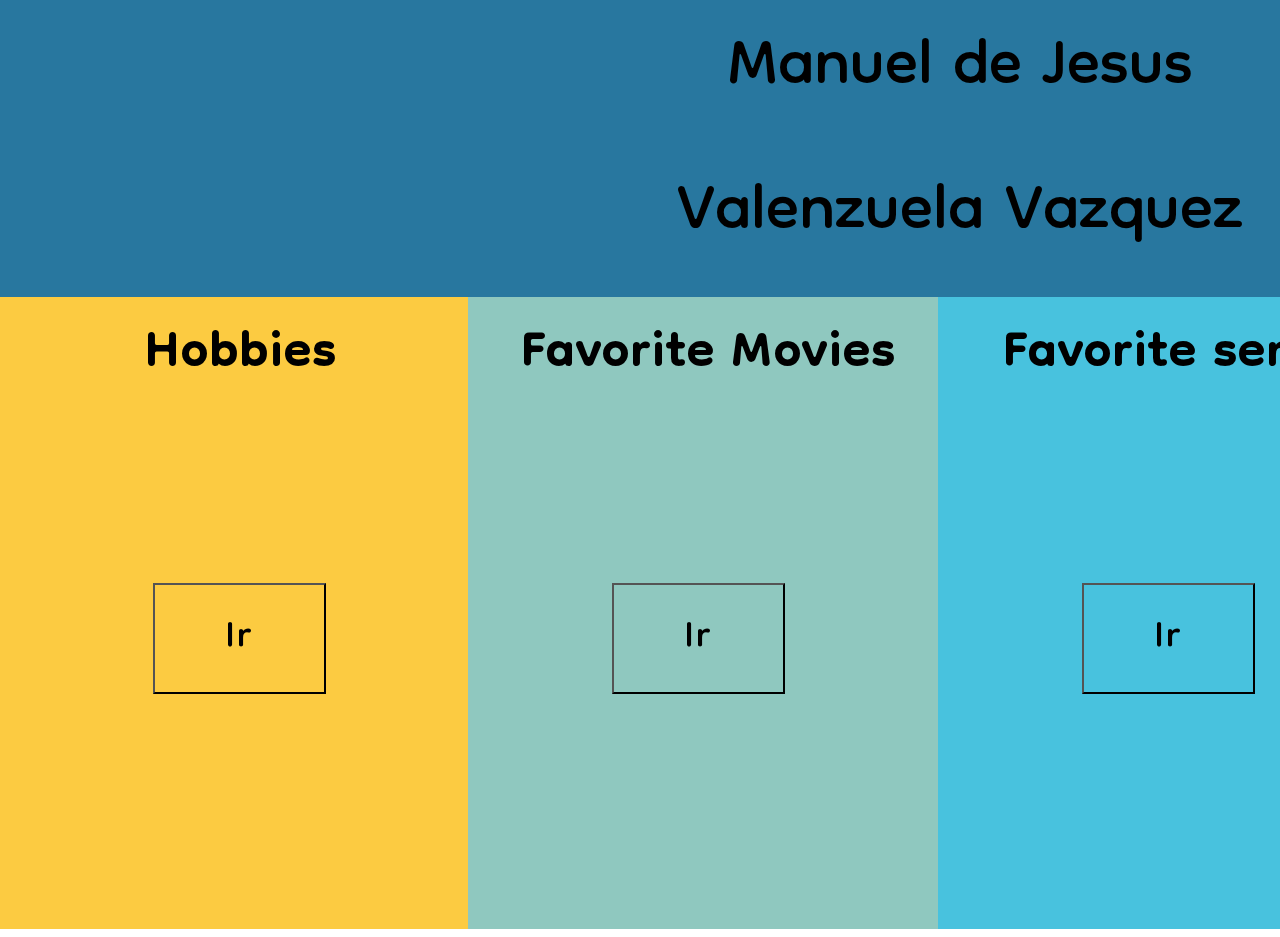
<file: index.html>
<!DOCTYPE html>
<html lang="en">
<head>
    <meta charset="UTF-8">
    <meta http-equiv="X-UA-Compatible" content="IE=edge">
    <meta name="viewport" content="width=device-width, initial-scale=1.0">
    <title>Landinpage</title>
    <link rel="stylesheet" href="styles.css">
    <STYLE type="text/css"> H1 {margin: 3px 0px -70px 0px;} </STYLE>
</head>
<body>
    <main>
        <div class="principal">
            <div class="intro">
                <p class="nombre"> Manuel de Jesus <br> Valenzuela Vazquez</p>
            </div> 
            
            <div class="hobbies">
            <h1>Hobbies</h1>
            <form action="hobbies.html">
                <button class="btnHobbies" type="submit">Ir</button>
                </form>
            </div>

            <div class="peliculas">
            <h1>Favorite Movies</h1>
            <form action="peliculas.html">
                <button class="btnPeliculas" type="submit">Ir</button>
                </form>
            </div>

            <div class="series">
            <h1>Favorite series</h1>
            <form action="series.html">
                <button class="btnSeries" type="submit">Ir</button>
                </form>
            </div>

            <div class="contacto">
            <h1>Contact</h1>
            <form action="contacto.html">
            <button class="btnContacto" type="submit">Ir</button>
            </form>
            </div>

        </div>      
    </main>
</body>
</html>
</file>
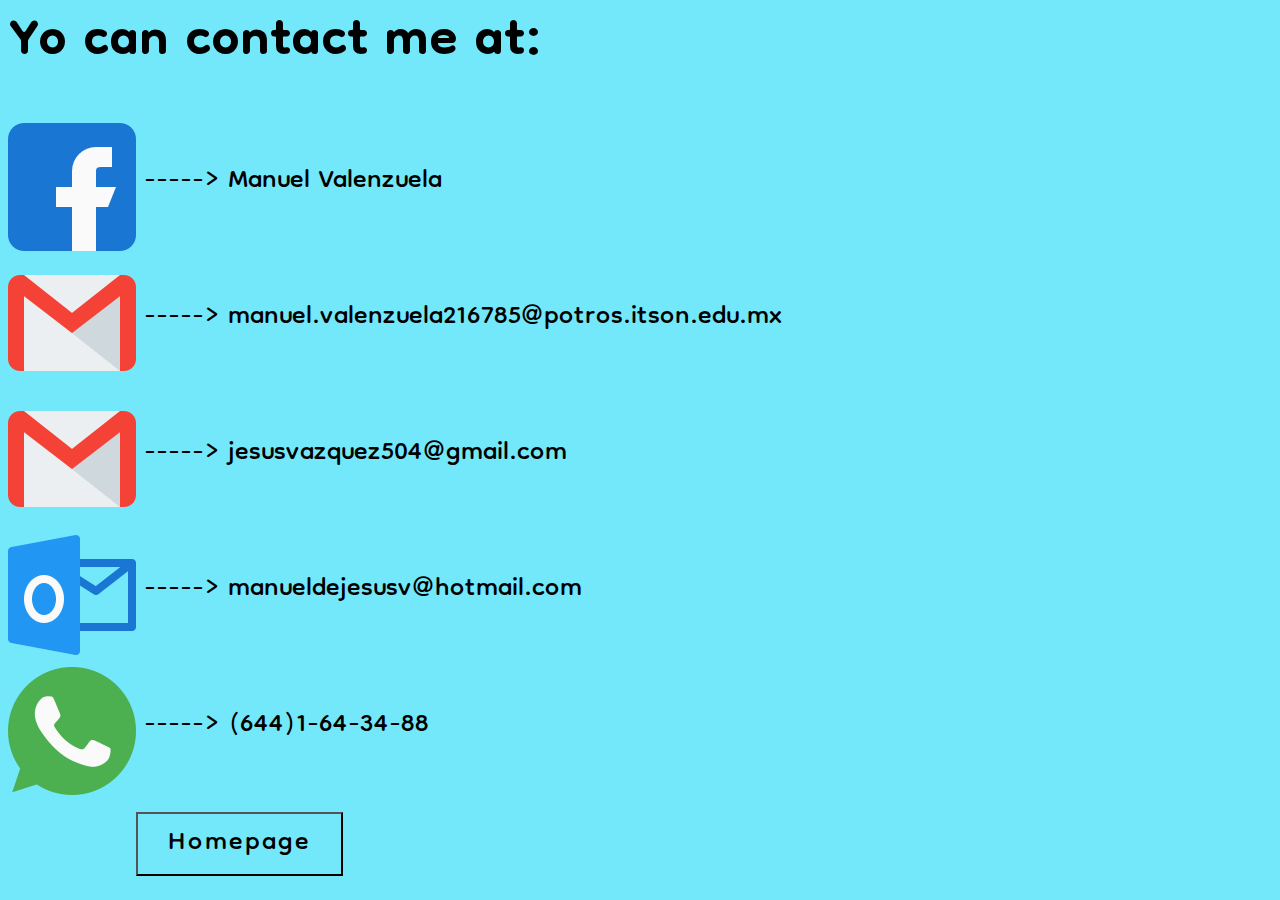
<file: contacto.html>
<!DOCTYPE html>
<html lang="en">
<head>
    <meta charset="UTF-8">
    <meta http-equiv="X-UA-Compatible" content="IE=edge">
    <meta name="viewport" content="width=device-width, initial-scale=1.0">
   <link rel="stylesheet" href="styles.css">
    <title>Contact</title>
</head>
<body class="bdyContacto">
    <main>
        <h1>
            Yo can contact me at:
        </h1>

        <div class="fb">
            <p class="txtFb">  
                <img class="imgFb" src="images/facebook.png" align="middle"> -----> Manuel Valenzuela 
            </p> 
        </div>
 
        <div class="gmail">
            <p class="txtGmail">  
                <img class="imgGmail" src="images/gmail.png" align="middle"> -----> manuel.valenzuela216785@potros.itson.edu.mx
            </p> 
        </div>

        <div class="gmail2">
            <p class="txtGmail2">  
                <img class="imgGmail2" src="images/gmail.png" align="middle"> -----> jesusvazquez504@gmail.com
            </p> 
        </div>

        <div class="out">
            <p class="txtOut">  
                <img class="imgOut" src="images/panorama.png" align="middle"> -----> manueldejesusv@hotmail.com
            </p> 
        </div>

        <div class="wha">
            <p class="txtWha">  
                <img class="imgWha" src="images/whatsapp.png" align="middle"> -----> (644)1-64-34-88
            </p> 
        </div>

        <div>
            <form action="index.html">
                <button class="btnContactoAtras" type="submit">Homepage</button>
            </form>
        </div>
    </main>
</body>
</html>
</file>
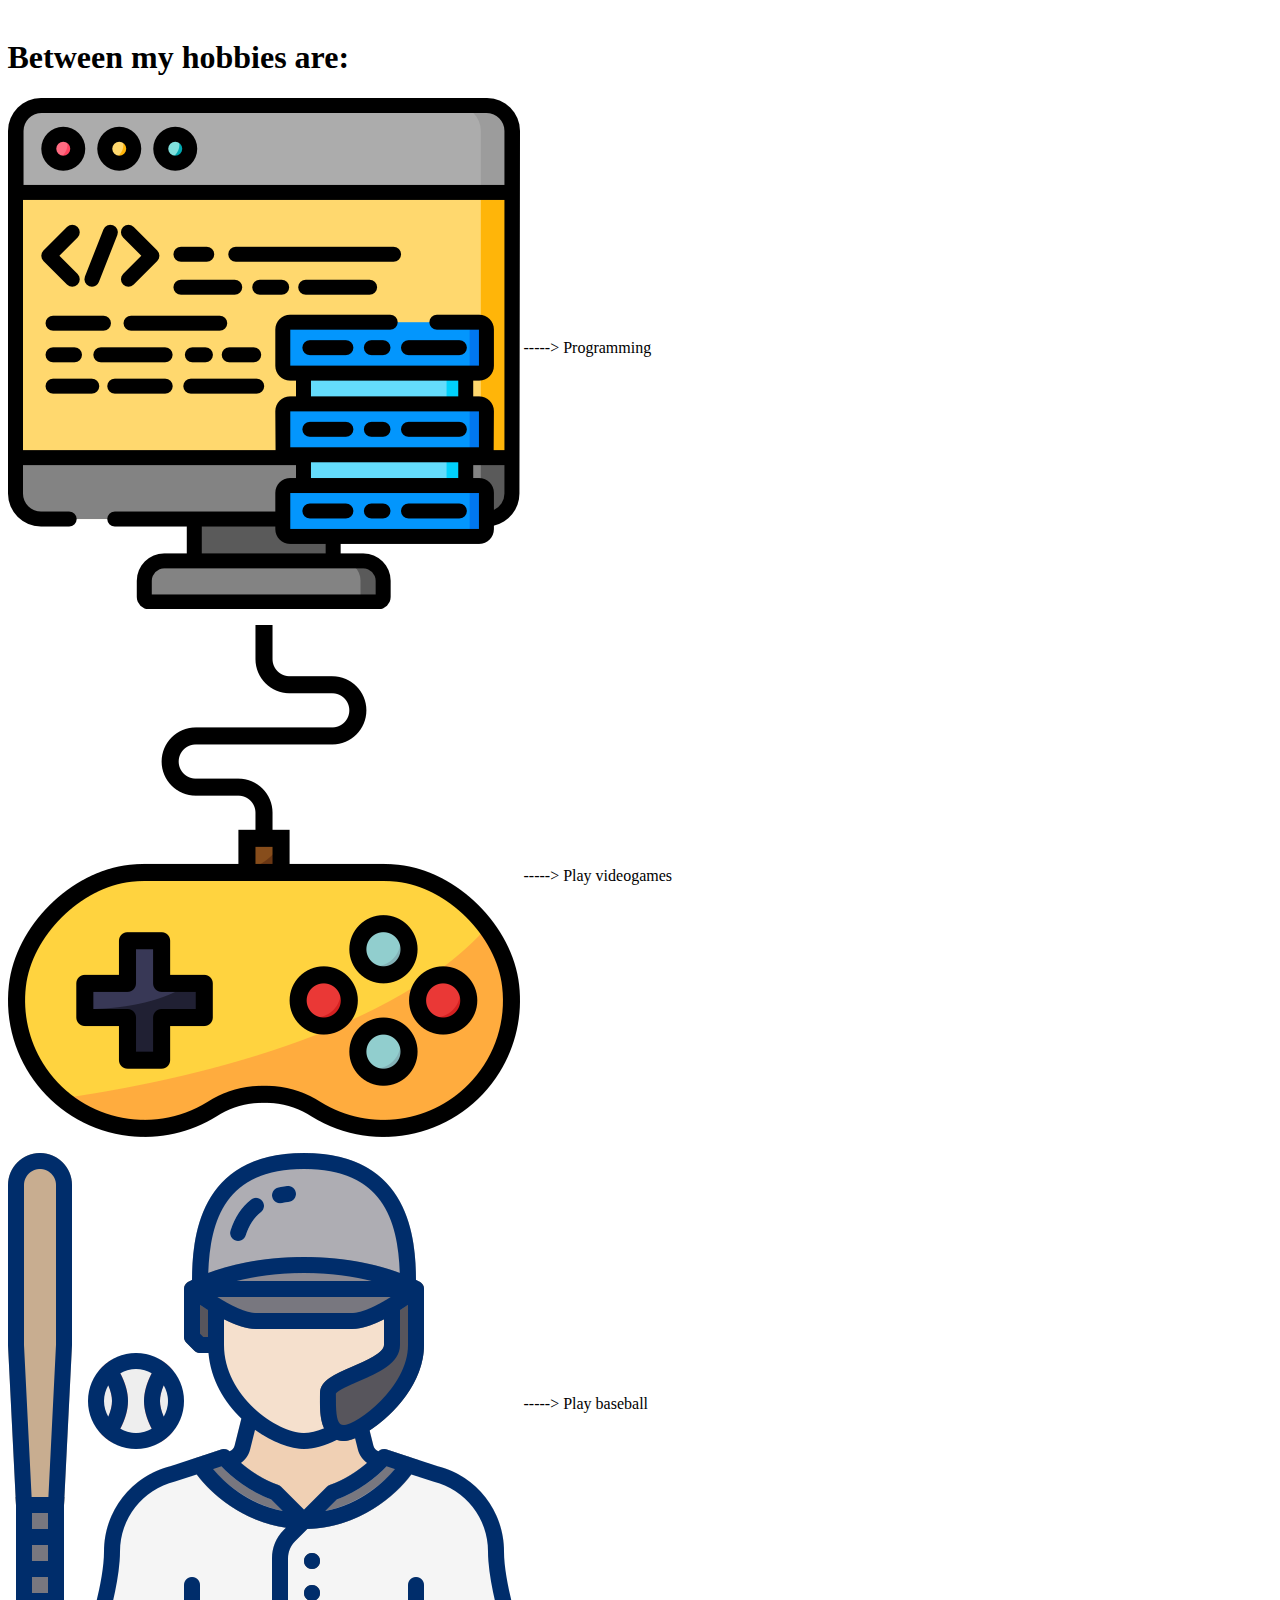
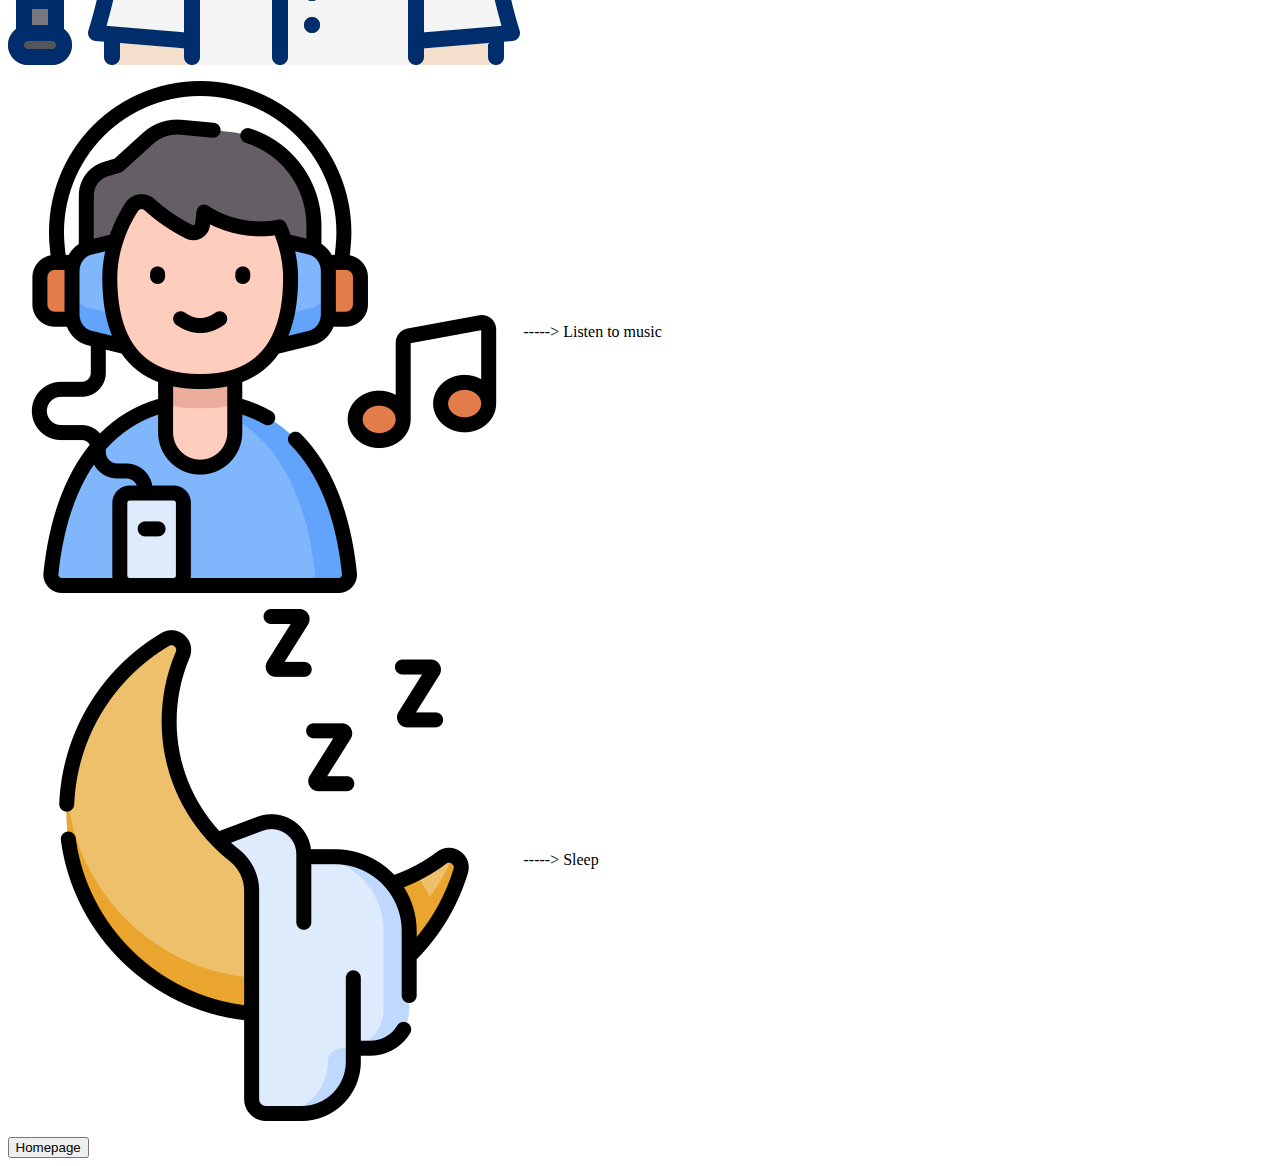
<file: hobbies.html>
<!DOCTYPE html>
<html lang="en">
<head>
    <meta charset="UTF-8">
    <meta http-equiv="X-UA-Compatible" content="IE=edge">
    <meta name="viewport" content="width=device-width, initial-scale=1.0">
    <link rel="stylesheet" href="styles.css">
    <title>Hobbies</title>
</head>
<body class="bdyHobbies">
    <main>
    <h1>
        Between my hobbies are:
    </h1>

    <div class="progra">
        <p class="txtProgra">  
        <img class="imgProgra" src="images/data.png" align="middle"> -----> Programming
        </p> 
    </div>

    <div class="vg">
        <p class="txtVg">  
        <img class="imgVg" src="images/joystick.png" align="middle"> -----> Play videogames
        </p> 
    </div>

    <div class="bs">
        <p class="txtBs">  
        <img class="imgBs" src="images/baseball-player.png" align="middle"> -----> Play baseball
        </p> 
    </div>

    <div class="musica">
        <p class="txtMusica">  
        <img class="imgMusica" src="images/listen.png" align="middle"> -----> Listen to music
        </p> 
    </div>

    <div class="dormir">
        <p class="txtDormir">  
        <img class="imgDormir" src="images/sleeping.png" align="middle"> -----> Sleep
        </p> 
    </div>

    <div>
        <form action="index.html">
            <button class="btnHobbiesAtras" type="submit">Homepage</button>
        </form>
    </div>
    </main>
</body>
</html>
</file>
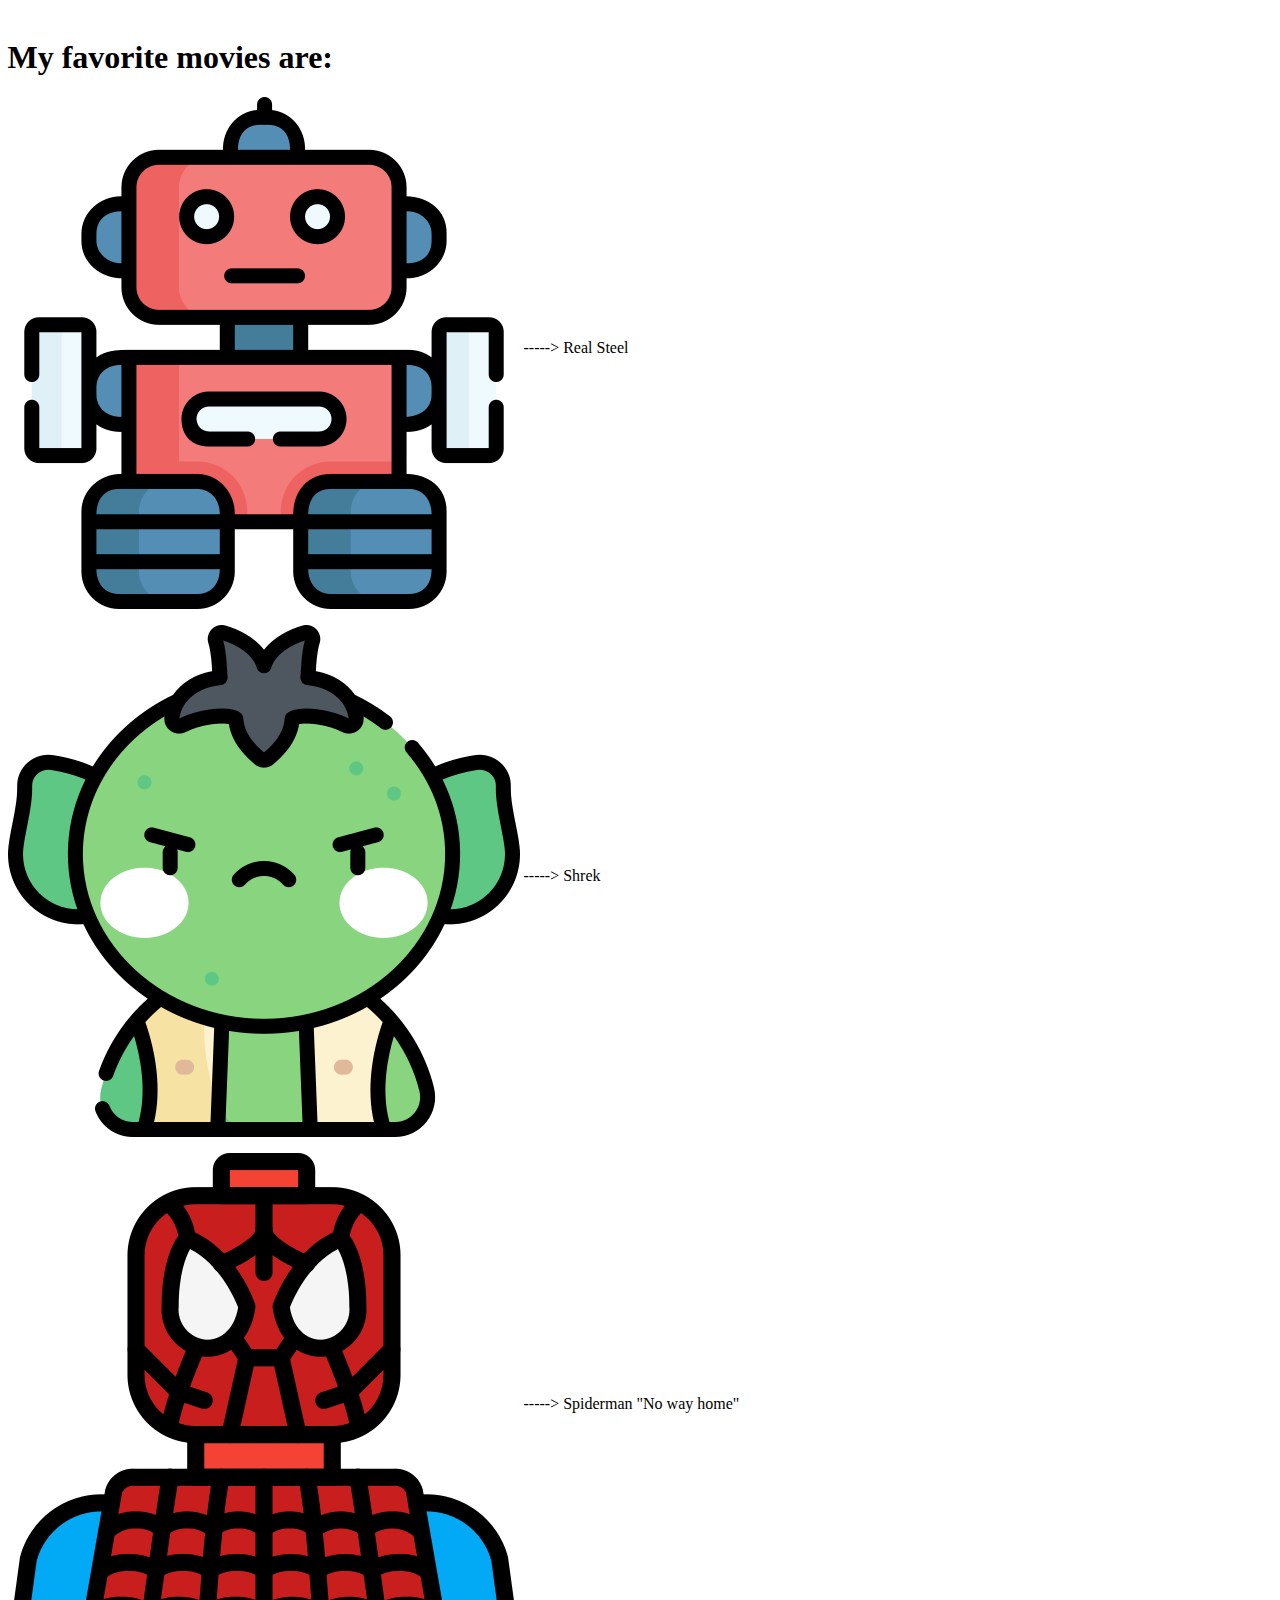
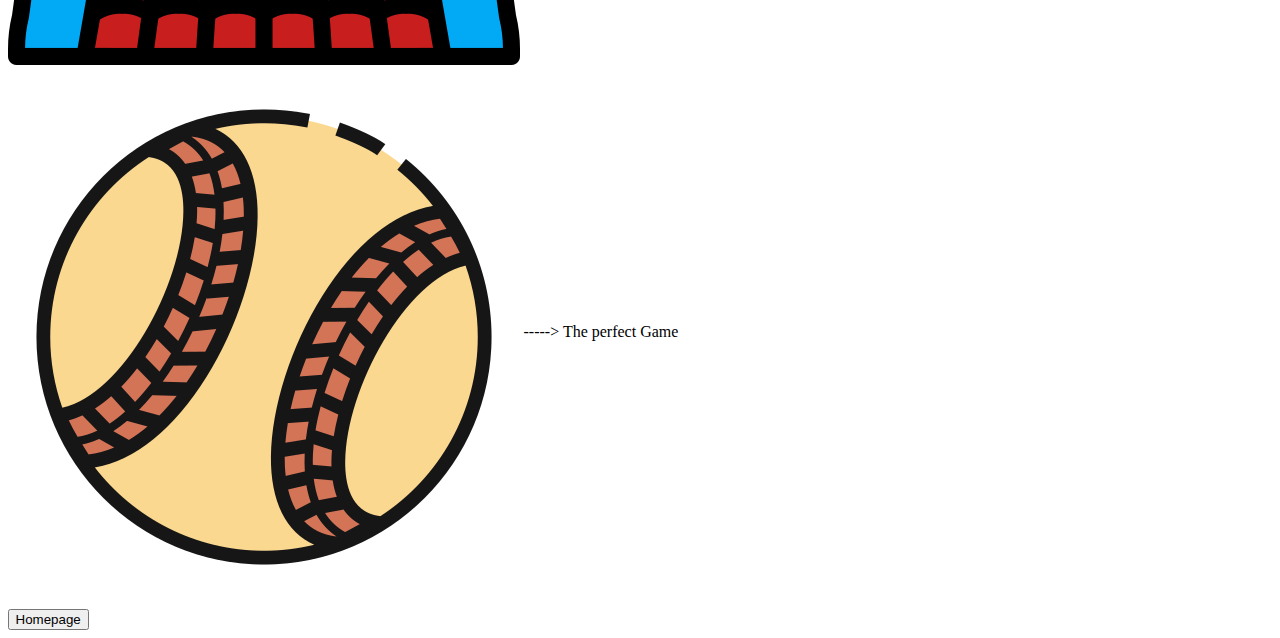
<file: peliculas.html>
<!DOCTYPE html>
<html lang="en">
<head>
    <meta charset="UTF-8">
    <meta http-equiv="X-UA-Compatible" content="IE=edge">
    <meta name="viewport" content="width=device-width, initial-scale=1.0">
    <link rel="stylesheet" href="styles.css">
    <title>Favorite Movies</title>
</head>
<body class="bdyPeliculas">
    <main>
    <h1>My favorite movies are: </h1>
    
    <div class="gigAcero">
        <p class="txtGigAcero">  
        <img class="imgGigAcero" src="images/robot.png" align="middle"> -----> Real Steel
        </p>    
    
    <div class="shrek">
        <p class="txtShrek">  
        <img class="imgShrek" src="images/ogre.png" align="middle"> -----> Shrek
        </p>    
    </div>

    <div class="sp">
        <p class="txtSp">  
        <img class="imgSp" src="images/spiderman.png" align="middle"> -----> Spiderman "No way home"
        </p>  
    </div>

    <div class="jp">
        <p class="txtJp">  
        <img class="imgJp" src="images/baseball-ball.png" align="middle"> -----> The perfect Game
        </p>  
    </div>

    <div>
        <form action="index.html">
            <button class="btnPeliculasAtras" type="submit">Homepage</button>
        </form>
    </div>

    </main>
    
</body>
</html>
</file>
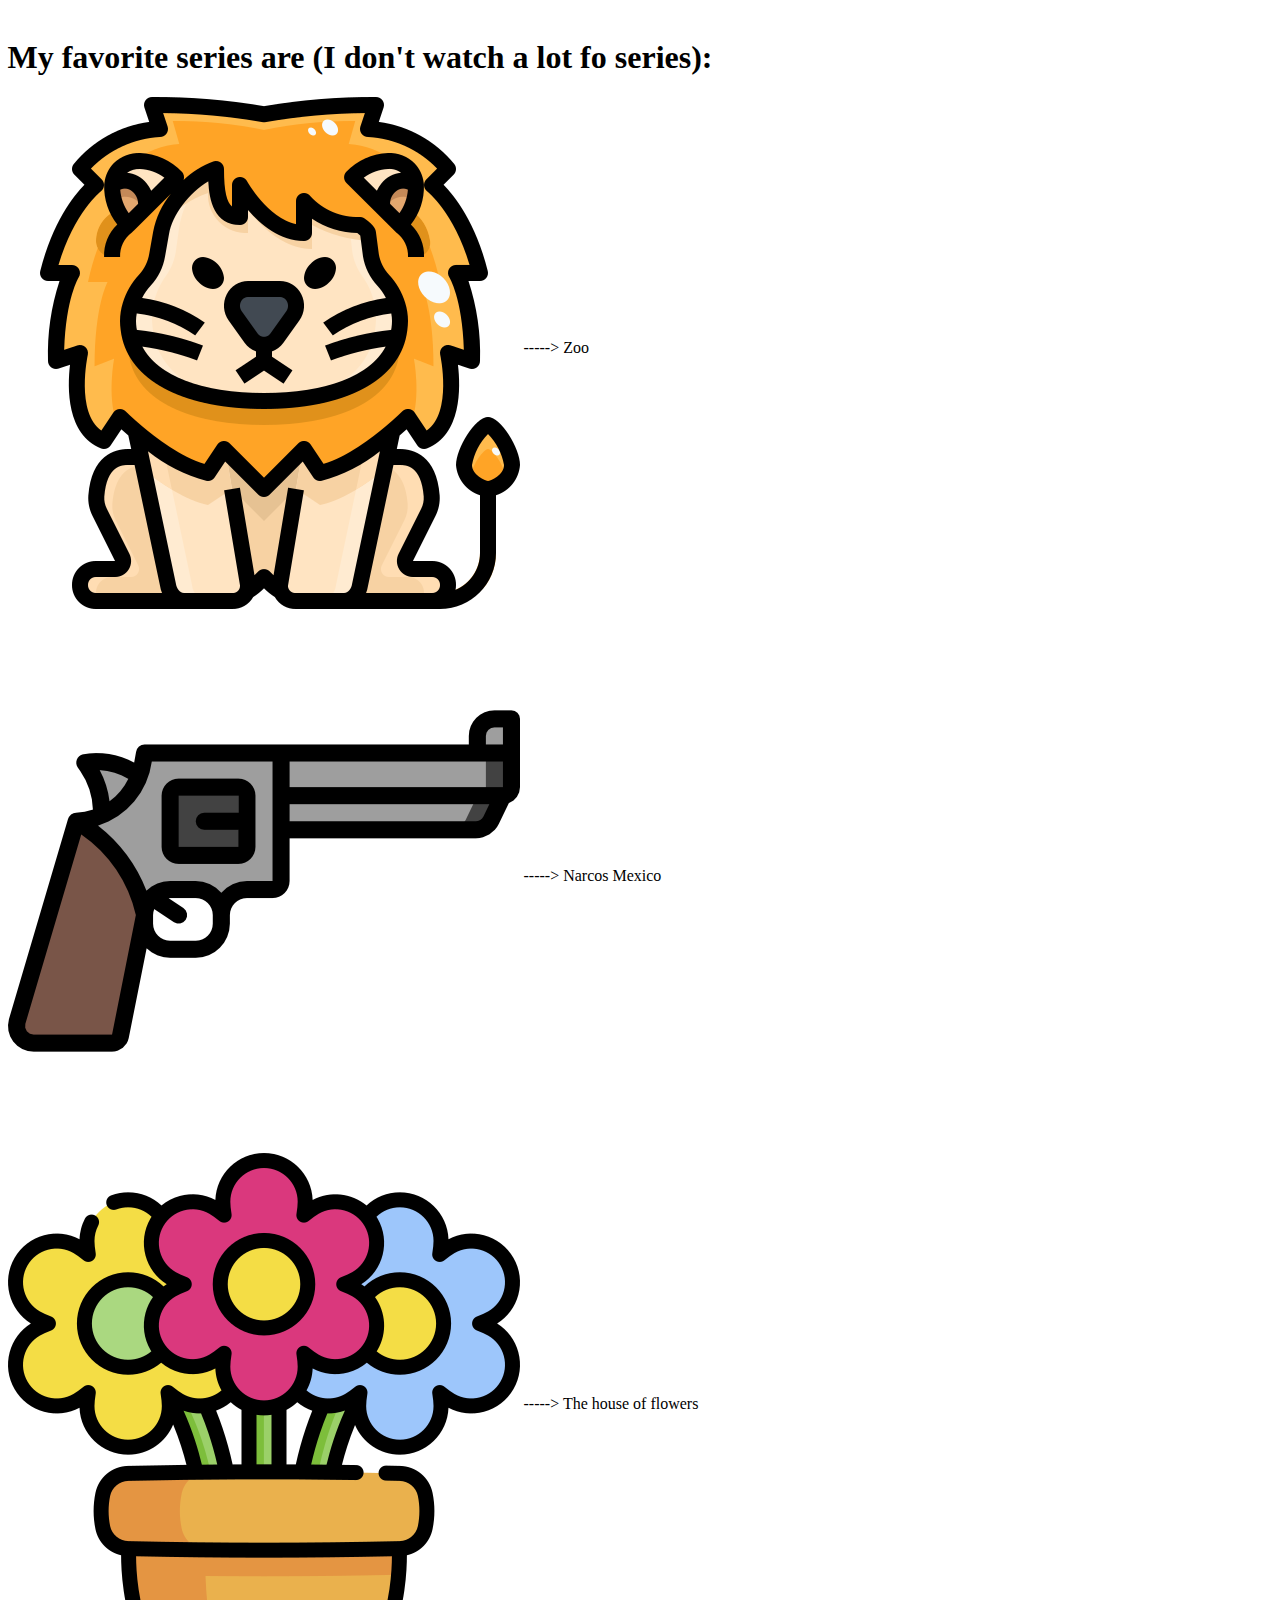
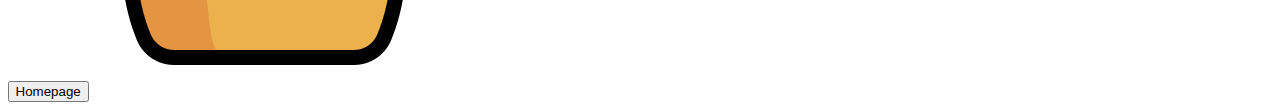
<file: series.html>
<!DOCTYPE html>
<html lang="en">
<head>
    <meta charset="UTF-8">
    <meta http-equiv="X-UA-Compatible" content="IE=edge">
    <meta name="viewport" content="width=device-width, initial-scale=1.0">
    <link rel="stylesheet" href="styles.css">
    <title>Favorite Series</title>
</head>
<body class="bdySeries">
    <main>
        <h1>
            My favorite series are (I don't watch a lot fo series):
        </h1>
    
        <div class="zoo">
            <p class="txtZoo">  
            <img class="imgZoo" src="images/lion.png" align="middle"> -----> Zoo
            </p> 
        </div>

        <div class="nar">
            <p class="txtNar">  
            <img class="imgNar" src="images/revolver.png" align="middle"> -----> Narcos Mexico
            </p> 
        </div>

        <div class="cf">
            <p class="txtCf">  
            <img class="imgCf" src="images/flower-pot.png" align="middle"> -----> The house of flowers
            </p> 
        </div>

        <div>
            <form action="index.html">
                <button class="btnSeriesAtras" type="submit">Homepage</button>
            </form>
        </div>

    </main>
</body>
</html>
</file>
<file: styles.css>
@import url('https://fonts.googleapis.com/css2?family=Dongle:wght@700&display=swap');

body{
    display: flex;
    margin-left: 7.5px;
    margin-top: 17.4px;
}

.intro{
    width: 120rem;
    height: 300px;
    background-color: #28779f;
    margin-top: -120px;
    margin-left: -8px;
}

.intro p.nombre{
    font-size: 100px;
    font-family: 'Dongle', sans-serif;
    text-align: center;
}

.principal h1{
    font-size: 80px;
    font-family: 'Dongle', sans-serif;
}

.hobbies{
    width: 30rem;
    height: 632px;
    background: #fccb41;
    margin-left: -8px;
    margin-top: -3px;
    text-align: center;

}

.peliculas{
    width: 30rem;
    height: 632px;
    background: #8fc8bf;
    margin-left: 460px;
    margin-top: -635px;
    text-align: center;
}

.series{
    width: 30rem;
    height: 632px;
    background: #48c2de;
    margin-left: 930px;
    margin-top: -635px;
    text-align: center;
}

.contacto{
    width: 31.4rem;
    height: 632px;
    background: #73e8fb;
    margin-left: 1410px;
    margin-top: -635px;
    text-align: center;
}

.btnHobbies{
    margin: 0 50px;
    position: relative;
    padding: 10px 70px;
    font-family: 'Dongle', sans-serif;
    font-size: 60px;
    background-color: #fccb41;
    letter-spacing: 2px;
    cursor: pointer;
    overflow: hidden;
    transition: .3s;
    margin-top: 15rem;
}

.btnHobbies:hover{
    color: white;
    box-shadow: 0 5px 5px rgba(0, 0, 0, .7);
}

.btnPeliculas{
    margin: 0 50px;
    position: relative;
    padding: 10px 70px;
    font-family: 'Dongle', sans-serif;
    font-size: 60px;
    background-color: #8fc8bf;
    letter-spacing: 2px;
    cursor: pointer;
    overflow: hidden;
    transition: .3s;
    margin-top: 15rem;
    margin-left: 2rem;
}

.btnPeliculas:hover{
    color: white;
    box-shadow: 0 5px 5px rgba(0, 0, 0, .7);
}

.btnSeries{
    margin: 0 50px;
    position: relative;
    padding: 10px 70px;
    font-family: 'Dongle', sans-serif;
    font-size: 60px;
    background-color: #48c2de;
    letter-spacing: 2px;
    cursor: pointer;
    overflow: hidden;
    transition: .3s;
    margin-top: 15rem;
    margin-left: 2rem;
}

.btnSeries:hover{
    color: white;
    box-shadow: 0 5px 5px rgba(0, 0, 0, .7);
}

.btnContacto{
    margin: 0 50px;
    position: relative;
    padding: 10px 70px;
    font-family: 'Dongle', sans-serif;
    font-size: 60px;
    background-color: #73e8fb;
    letter-spacing: 2px;
    cursor: pointer;
    overflow: hidden;
    transition: .3s;
    margin-top: 15rem;
    margin-left: 2rem;
}

.btnContacto:hover{
    color: white;
    box-shadow: 0 5px 5px rgba(0, 0, 0, .7);
}

.bdyContacto{
    background-color: #73e8fb;
}

.bdyContacto h1{
    font-family: 'Dongle', sans-serif;
    font-size: 80px;
    margin-top: -2rem;
}

.imgFb{
    width: 8rem;
    height: 8rem;
}

.fb p.txtFb{
    margin-top: -2rem;
    font-size: 40px;
    font-family: 'Dongle', sans-serif;
    color: black;
    
}

.imgGmail{
    width: 8rem;
    height: 8rem;
}

.gmail p.txtGmail{
    margin-top: -2rem;
    font-size: 40px;
    font-family: 'Dongle', sans-serif;
    color: black;
}

.imgGmail2{
    width: 8rem;
    height: 8rem;
}

.gmail2 p.txtGmail2{
    margin-top: -2rem;
    font-size: 40px;
    font-family: 'Dongle', sans-serif;
    color: black;
}

.imgOut{
    width: 8rem;
    height: 8rem;
}

.out p.txtOut{
    margin-top: -2rem;
    font-size: 40px;
    font-family: 'Dongle', sans-serif;
    color: black;
}

.imgWha{
    width: 8rem;
    height: 8rem;
}

.wha p.txtWha{
    margin-top: -2rem;
    font-size: 40px;
    font-family: 'Dongle', sans-serif;
    color: black;
}

.btnContactoAtras{
    margin: 0 50px;
    position: relative;
    padding: 1px 30px;
    font-family: 'Dongle', sans-serif;
    font-size: 40px;
    background-color: #73e8fb;
    letter-spacing: 2px;
    cursor: pointer;
    overflow: hidden;
    transition: .3s;
    margin-top: -220px;
    margin-left: 8rem;
}

.btnContactoAtras:hover{
    color: white;
    box-shadow: 0 5px 5px rgba(0, 0, 0, .7);
}
</file>
